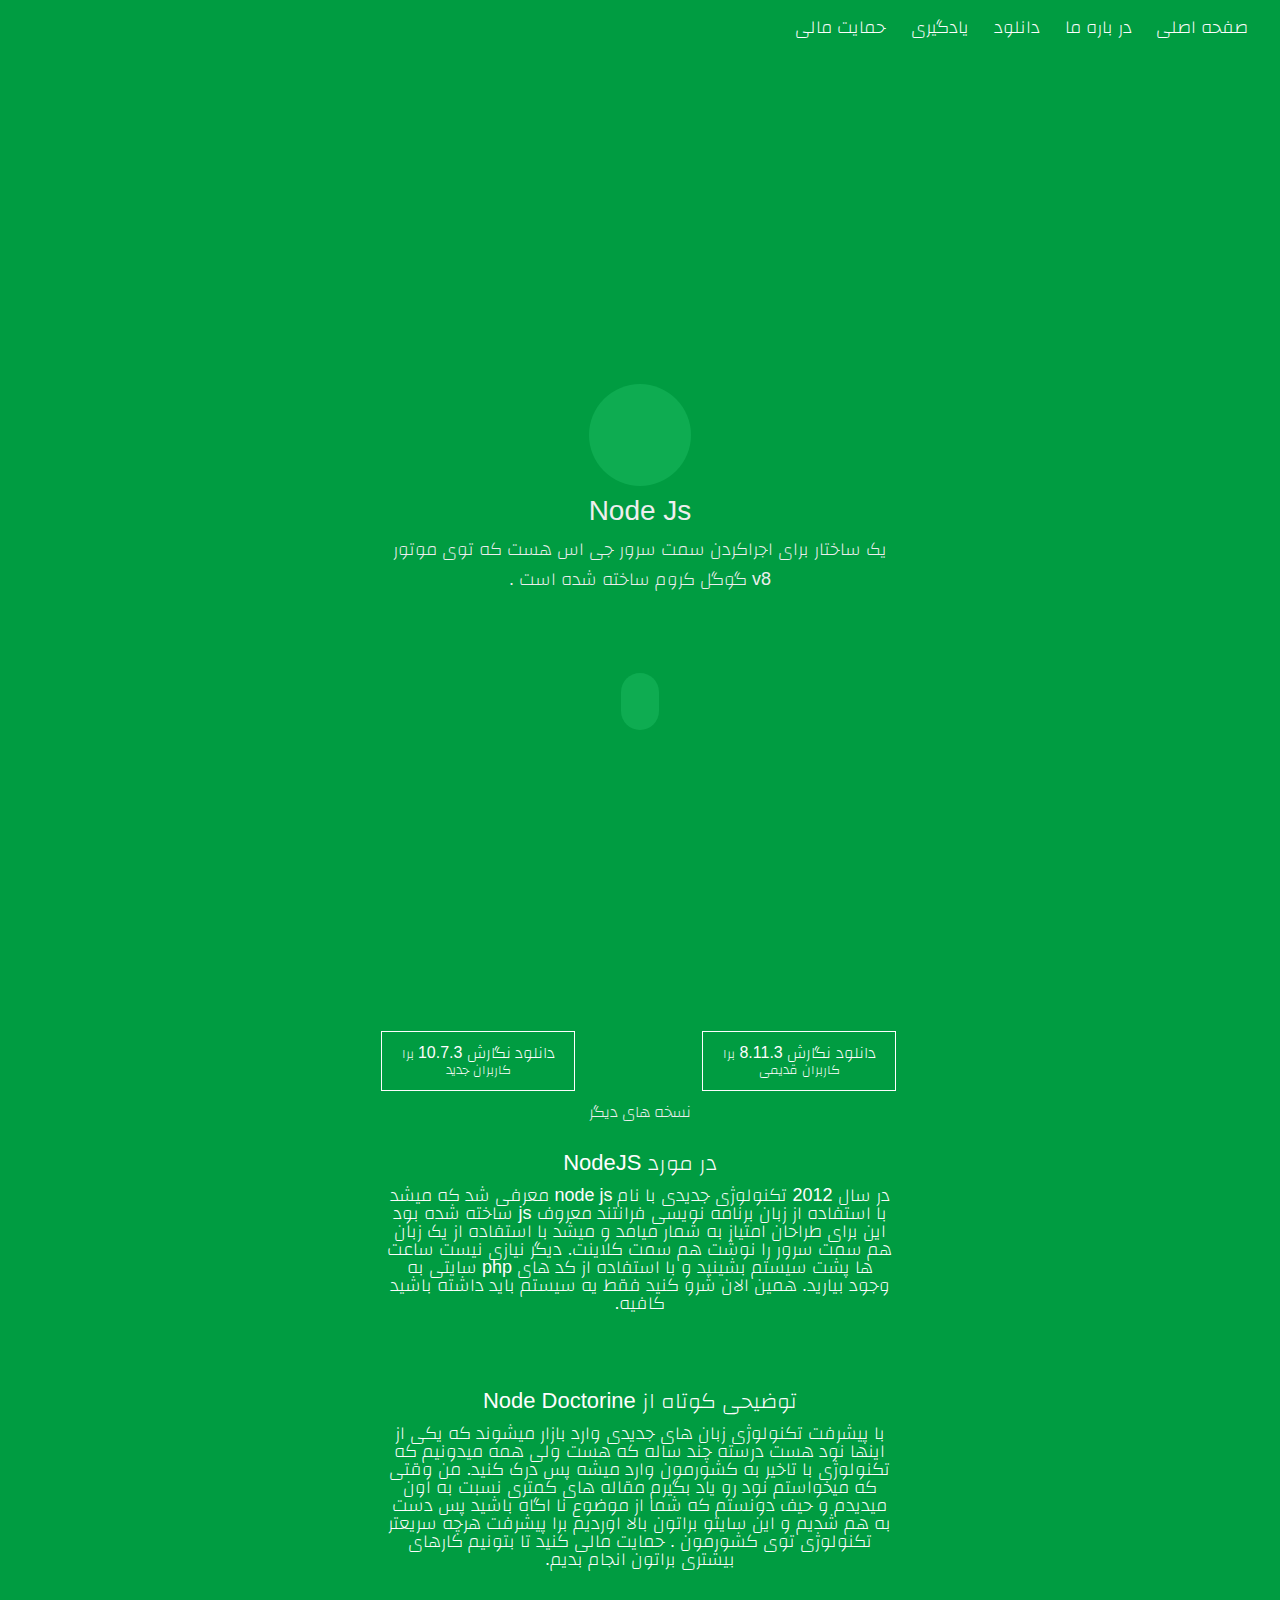
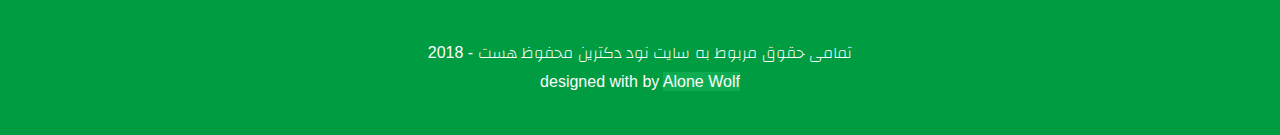
<file: Node Doctorine/index.html>
<!DOCTYPE html>
<html>
<head>
	<title>Node Doctorine</title>
	<link rel="stylesheet" type="text/css" href="./css/style.css">
	<meta charset="utf-8">
	<link href="./fonts/Changa.woff2" rel="stylesheet">
	<link rel="stylesheet" href="https://use.fontawesome.com/releases/v5.1.1/css/all.css" integrity="sha384-O8whS3fhG2OnA5Kas0Y9l3cfpmYjapjI0E4theH4iuMD+pLhbf6JI0jIMfYcK3yZ" crossorigin="anonymous">
</head>
<body lang="fa-IR">
	

	
	<nav class="index-nav-bar">
		<ul class="index-nav-bar-lists">
			<li class="index-nav-bar-list"><a href="#">صفحه اصلی</a></li>
			<li class="index-nav-bar-list"><a href="#about">در باره ما</a></li>
			<li class="index-nav-bar-list"><a href="#download">دانلود</a></li>
			<li class="index-nav-bar-list"><a href="./doc.html">یادگیری</a></li>
			<li class="index-nav-bar-list"><a href="./donate.html">حمایت مالی</a></li>
		</ul>
	</nav>
	<section class="landing">

		<div class="landing-main">
			<div class="landing-img"></div>

			<div class="landing-header">
				<legend class="landing-header-content">Node Js</legend>
			</div>

			<div class="landing-content">
				یک ساختار برای  اجراکردن سمت سرور  جی اس هست که توی موتور  v8 گوگل کروم ساخته شده است .
			</div>

			<div class="landing-drop">
				<div class="fas fa-angle-double-down"></div>
			</div>
		</div>
	</section>

	<div class="clear"></div>

	<section class="download-bar">
		<div class="download-bar-linkes">
			<a href="#" class="download-bar-link"><i class="fas fa-download"></i> <span class="download-bar-link-content">دانلود نگارش 10.7.3 <small class="download-bar-recomend">برا کاربران  جدید </small></span></a>
			<a href="#" class="download-bar-link"><i class="fas fa-download"></i> <span class="download-bar-link-content">دانلود نگارش 8.11.3 <small class="download-bar-recomend">برا کاربران  قدیمی</small></span> </a>
		</div>
		<a href="#" class="more-version">
			<i class="fas fa-angle-left"></i>
			<i> نسخه های دیگر</i>
		</a>
		<div id="download"></div>
	</section>

	<div class="clear"></div>
	
	<section class="about">
		<legend class="about-header">
			در مورد  NodeJS
		</legend>
		<p class="about-content">
			در سال 2012 تکنولوژی جدیدی با نام node js معرفی شد که میشد با استفاده از زبان برنامه نویسی فرانتند معروف js ساخته شده بود این برای طراحان امتیاز به شمار میامد و میشد با استفاده از یک زبان هم سمت سرور را نوشت هم سمت کلاینت. دیگر نیازی نیست ساعت ها پشت سیستم بشینید و با استفاده از کد های php سایتی به وجود بیارید. همین الان شرو کنید فقط یه سیستم باید داشته باشید کافیه.
		</p>
	</section>

	<div class="clear"></div>

	<section class="about">
		<legend class="about-header">
			توضیحی کوتاه از Node Doctorine
		</legend>
		<p class="about-content">
			با پیشرفت تکنولوژی زبان های جدیدی وارد بازار میشوند که یکی از اینها نود هست درسته چند ساله که هست ولی همه میدونیم که تکنولوژی با تاخیر به کشورمون وارد میشه پس درک کنید. من وقتی که میخواستم نود رو یاد بگیرم مقاله های کمتری نسبت به اون میدیدم و حیف دونستم که شما از موضوع نا اگاه باشید پس دست به هم شدیم و این سایتو براتون بالا اوردیم برا پیشرفت هرچه سریعتر تکنولوژی توی کشورمون . حمایت مالی کنید تا بتونیم کارهای بیشتری براتون انجام بدیم.
		</p>
		<div id="about"></div>
	</section>

	<div class="clear"></div>

	<footer class="footer">
		<span>تمامی حقوق مربوط به سایت نود دکترین محفوظ هست - 2018</span>
		<p class="footer-designer">designed with <i class="fas fa-heart"></i> by <span class="footer-designer-name">Alone Wolf<span></p>
	</footer>
</body>
</html>
</file>
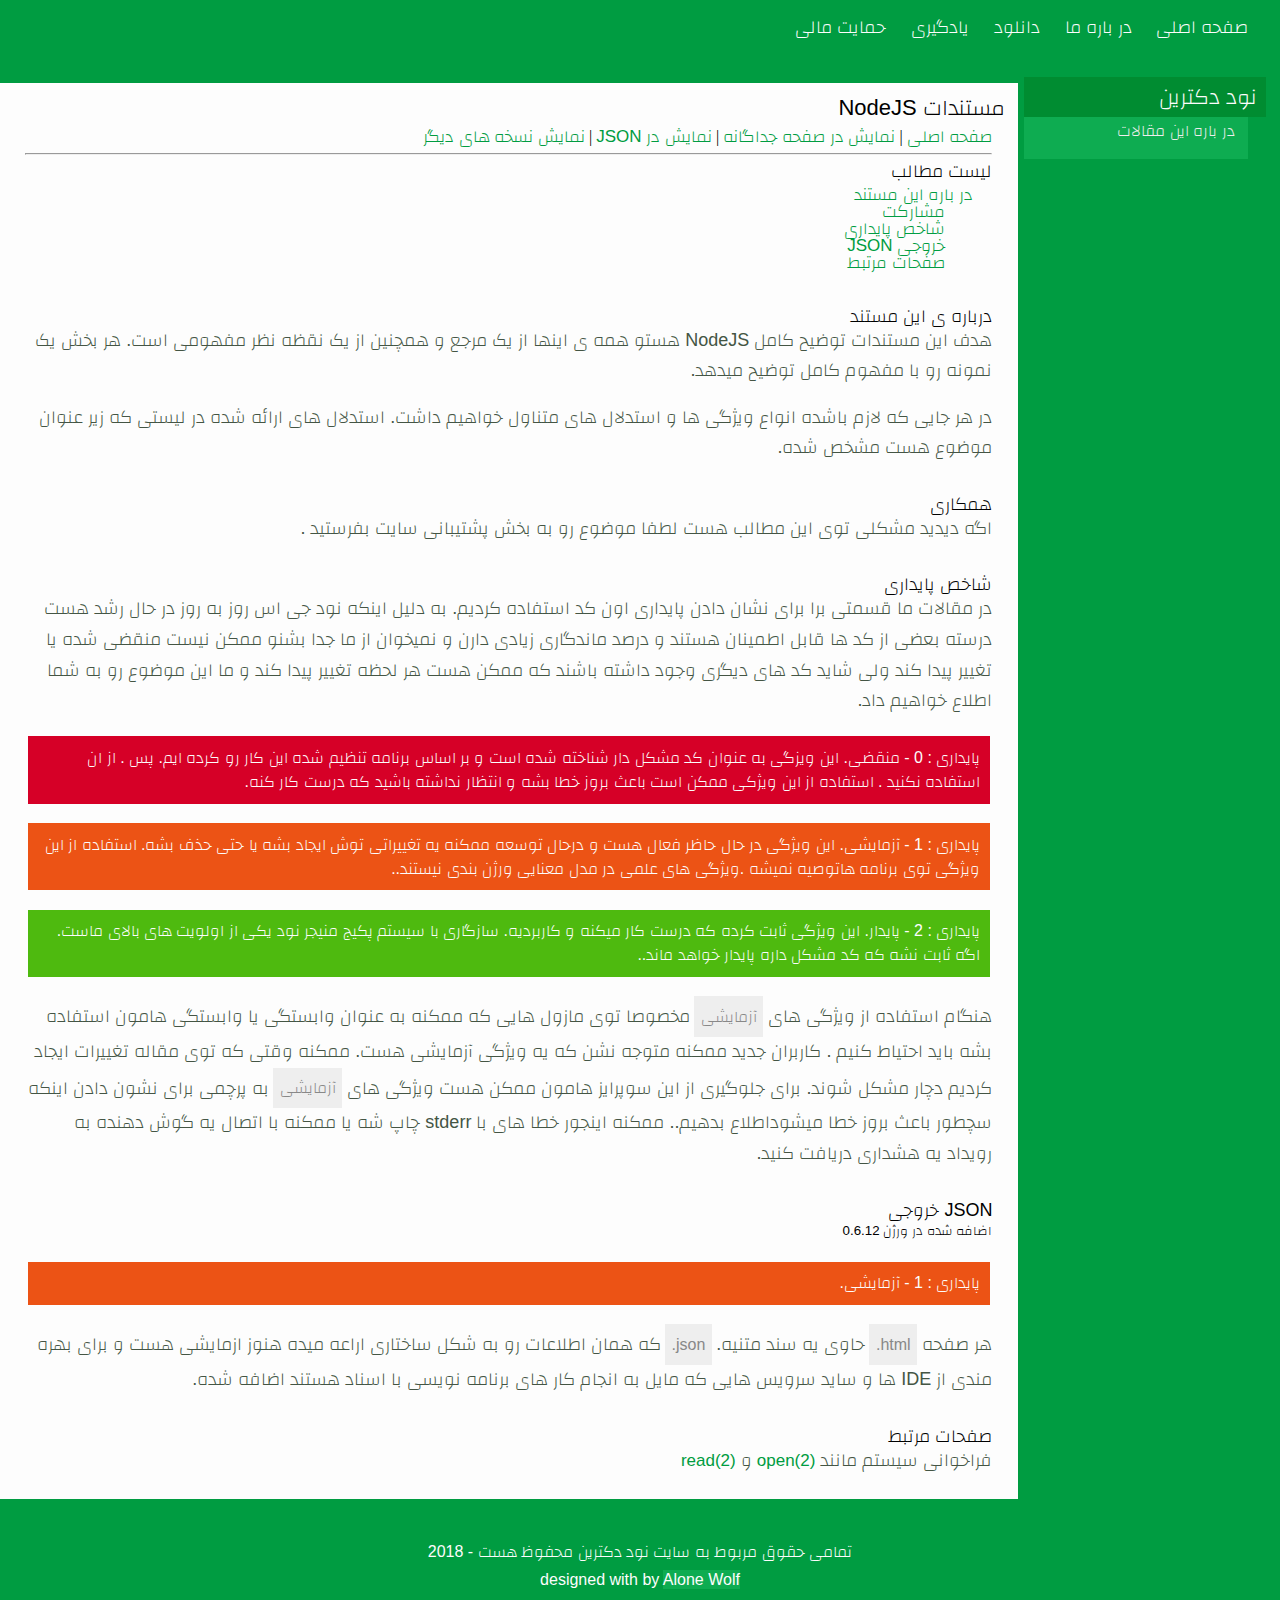
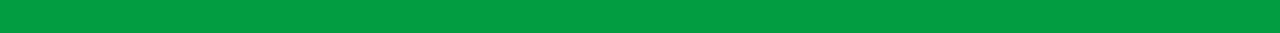
<file: Node Doctorine/doc.html>
<!DOCTYPE html>
<html>
<head>
	<title>Node Doctorine: documentation</title>
		<link href="./fonts/Changa.woff2" rel="stylesheet">
	<link rel="stylesheet" type="text/css" href="./css/style.css">
	<meta charset="utf-8">

	<link rel="stylesheet" href="https://use.fontawesome.com/releases/v5.1.1/css/all.css" integrity="sha384-O8whS3fhG2OnA5Kas0Y9l3cfpmYjapjI0E4theH4iuMD+pLhbf6JI0jIMfYcK3yZ" crossorigin="anonymous">
</head>
<body lang="fa-IR">
	<nav class="doc-nav-bar">
		<ul class="doc-nav-bar-lists">
			<li class="index-nav-bar-list"><a href="./index.html">صفحه اصلی</a></li>
			<li class="index-nav-bar-list"><a href="./index.html#about">در باره ما</a></li>
			<li class="index-nav-bar-list"><a href="./index.html#download">دانلود</a></li>
			<li class="index-nav-bar-list"><a href="#">یادگیری</a></li>
			<li class="index-nav-bar-list"><a href="./donate.html">حمایت مالی</a></li>
		</ul>
	</nav>
	<section class="doc-main">
		<nav class="doc-side-bar">
			<legend class="doc-side-bar-header">نود دکترین</legend>
			<ul class="doc-side-bar-lists">
				<li class="doc-side-bar-list"><a href="#">در باره این مقالات</a></li>
			</ul>
		</nav>
		<section class="doc-content">
			<h3 class="doc-content-header">مستندات NodeJS</h3>
			<div class="doc-content-main">
				<ul class="list-inline">
					<li><a href="#" class="doc-text-linked color-grean">صفحه اصلی</a></li>
					|
					<li><a href="#" class="doc-text-linked color-grean">نمایش در صفحه جداگانه</a></li>
					|
					<li><a href="#" class="doc-text-linked color-grean">نمایش در JSON</a></li>
					|
					<li><a href="#" class="doc-text-linked color-grean">نمایش نسخه های دیگر</a></li>

				</ul>

				<hr>

				<!-- <p class="doc-text-reg">for install nodejs in linux you must enter this commend in your bash :</p> -->
				<legend class="doc-content-main-header">لیست مطالب</legend>

				<ul class="list-block">
					<li class=""><a href="#about" class="doc-text-linked color-grean">در باره این مستند</a></li>
					<li>
						<li class="list-block-multiple"><a href="#hamkari" class="doc-text-linked color-grean">مشارکت</a></li>
						<li class="list-block-multiple"><a href="#state" class="doc-text-linked color-grean">شاخص پایداری</a></li>
						<li class="list-block-multiple"><a href="#outjson" class="doc-text-linked color-grean">خروجی JSON</a></li>
						<li class="list-block-multiple"><a href="#more" class="doc-text-linked color-grean">صفحات مرتبط</a></li>
					</li>
				</ul>
				<br>
				<br>
				<legend class="doc-content-main-header">درباره ی این مستند</legend>
				<span class="direction-rtl display-inline-block">
					<p class="doc-text-reg">
					هدف این مستندات توضیح کامل NodeJS هستو همه ی اینها از یک مرجع و همچنین از یک نقظه نظر مفهومی است. هر بخش  یک نمونه رو با مفهوم کامل توضیح میدهد.
					</p>
					<span id="about"></span>
				</span>

				<br>
				<br>
				<p class="doc-text-reg direction-rtl">
					در هر جایی که لازم باشده انواع ویژگی ها و استدلال های متناول خواهیم داشت. استدلال های ارائه شده در لیستی که زیر عنوان موضوع هست مشخص شده.
				</p>
				
				<br>
				<br>
				<br>

				<legend class="doc-content-main-header">همکاری</legend>

				<p class="doc-text-reg display-inline-block">
					اگه دیدید مشکلی توی این مطالب هست لطفا موضوع رو به بخش پشتیبانی سایت بفرستید .
				</p>
				<span id="hamkari"></span>
				<br>
				<br>
				<br>

				<legend class="doc-content-main-header">شاخص پایداری</legend>

				<p class="doc-text-reg display-inline-block">
					در مقالات ما قسمتی برا برای نشان دادن پایداری اون کد استفاده کردیم. به دلیل اینکه نود جی اس روز به روز در حال رشد هست درسته بعضی از کد ها قابل اطمینان هستند و درصد ماندگاری زیادی دارن و نمیخوان از ما جدا بشنو ممکن نیست منقضی شده یا تغییر پیدا کند ولی شاید کد های دیگری وجود داشته باشند که ممکن هست هر لحظه تغییر پیدا کند و ما این موضوع رو به شما اطلاع خواهیم داد.
				</p>

				<br>

				<div class="stablity-index-depracated">پایداری :
				 <span class="stablity-index">0 - منقضی.</span>
				 <span>این ویزگی به عنوان کد مشکل دار شناخته شده است و بر اساس برنامه تنظیم شده این کار رو کرده ایم. پس . از ان استفاده نکنید . استفاده از این ویژکی ممکن است باعث بروز خطا بشه  و  انتظار نداشته باشید که درست کار کنه.
				 </span>
				</div>

				<div class="stablity-index-experimental">پایداری :
				 <span class="stablity-index">1 - آزمایشی.</span>
				 <span>
					این ویژگی در حال حاظر فعال هست و درحال توسعه ممکنه یه تغییراتی توش ایجاد بشه یا حتی حذف بشه. استفاده از این ویژگی توی برنامه هاتوصیه نمیشه .ویژگی های علمی در مدل معنایی ورژن بندی نیستند..
				 </span>
				</div>

				<div class="stablity-index-stable">پایداری :
				 <span class="stablity-index">2 - پایدار.</span>
				 <span>
					این ویژگی ثابت کرده که درست کار میکنه و کاربردیه. سازگاری با سیستم پکیج منیجر نود یکی از اولویت های بالای ماست. اگه ثابت نشه که کد مشکل داره پایدار خواهد ماند..
				 </span>
				</div>

				<div class="direction-rtl">
					<span class="doc-text-reg">هنگام استفاده از ویژگی های  </span>
					<span class="doc-text-badge">آزمایشی</span>
					<span class="doc-text-reg">
						مخصوصا توی مازول هایی که ممکنه به عنوان وابستگی یا وابستگی هامون استفاده بشه باید احتیاط کنیم . کاربران جدید ممکنه متوجه نشن که یه ویژگی  آزمایشی هست. ممکنه وقتی که توی مقاله تغییرات ایجاد کردیم دچار مشکل شوند. برای جلوگیری از این سوپرایز هامون ممکن هست ویژگی های
					</span>
					<span class="doc-text-badge">آزمایشی</span>
					<span class="doc-text-reg">به پرچمی برای نشون دادن اینکه سچطور باعث بروز خطا میشوداطلاع بدهیم.. ممکنه اینجور خطا های با stderr چاپ شه  یا ممکنه با اتصال یه گوش دهنده به  رویداد یه هشداری دریافت کنید.
					</span>
				</div>
				<span id="state"></span>
				<br>
				<br>

				<legend class="doc-content-main-header">خروجی JSON</legend>
				<small class="small">اضافه شده در ورژن 0.6.12</small>

				<div class="stablity-index-experimental">پایداری :
				 <span class="stablity-index">1 - آزمایشی.</span>
				</div>

				<div class="direction-rtl ">
					<span class="doc-text-reg">هر صفحه </span>
					<span class="doc-text-badge direction-ltr">.html</span>
					<span class="doc-text-reg">حاوی یه سند متنیه.</span>
					<span class="doc-text-badge direction-ltr">.json</span>
					<span class="doc-text-reg">که همان اطلاعات رو به شکل ساختاری اراعه میده هنوز ازمایشی هست و برای بهره مندی از IDE ها و ساید سرویس هایی که مایل به انجام کار های برنامه نویسی با اسناد هستند اضافه شده.</span>

				</div>

				<span id="outjson"></span>

				<br>
				<br>

				<legend class="doc-content-main-header">صفحات مرتبط</legend>
				<div class="direction-rtl">
					<span class="doc-text-reg">
						فراخوانی سیستم مانند
						<span class="doc-text-linked color-grean direction-ltr">open(2)</span>
						و
						<span class="doc-text-linked color-grean direction-ltr">read(2)</span>
					</span>
				</div>
				<span id="more"></span>

				<!-- <p class="doc-text-cmd">~ : sudo apt-get install node-js</p>
				<br>
				<a href="#" class="doc-text-linked">Install</a>
				<p class="doc-text-badge">installed</p>
				<b class="doc-text-bold">salam</b> -->
			</div>
		</section>
	</section>
	<footer class="footer">
		<span>تمامی حقوق مربوط به سایت نود دکترین محفوظ هست - 2018</span>
		<p class="footer-designer">designed with <i class="fas fa-heart"></i> by <span class="footer-designer-name">Alone Wolf<span></p>
	</footer>
</body>
</html>
</file>
<file: Node Doctorine/css/style.css>
/* latin-ext */
@font-face {
  font-family: 'Raleway';
  font-style: normal;
  font-weight: 400;
  src: url(../fonts/latin-ext.woff2) format('woff2');
  unicode-range: U+0100-024F, U+0259, U+1E00-1EFF, U+2020, U+20A0-20AB, U+20AD-20CF, U+2113, U+2C60-2C7F, U+A720-A7FF;
}
/* latin */
@font-face {
  font-family: 'Raleway';
  font-style: normal;
  font-weight: 400;
  src: url(../fonts/latin.woff2) format('woff2');
  unicode-range: U+0000-00FF, U+0131, U+0152-0153, U+02BB-02BC, U+02C6, U+02DA, U+02DC, U+2000-206F, U+2074, U+20AC, U+2122, U+2191, U+2193, U+2212, U+2215, U+FEFF, U+FFFD;
}

@font-face {
  font-family: 'Changa';
  font-style: normal;
  font-weight: 400;
  src: url(../fonts/Changa.woff2) format('woff2');
}
/* http://meyerweb.com/eric/tools/css/reset/ 
   v2.0 | 20110126
   License: none (public domain)
*/

html, body, div, span, applet, object, iframe,
h1, h2, h3, h4, h5, h6, p, blockquote, pre,
a, abbr, acronym, address, big, cite, code,
del, dfn, em, img, ins, kbd, q, s, samp,
/*small,*/ strike, strong, sub, sup, tt, var,
b, u, i, center,
dl, dt, dd, ol, ul, li,
fieldset, form, label, legend,
table, caption, tbody, tfoot, thead, tr, th, td,
article, aside, canvas, details, embed, 
figure, figcaption, footer, header, hgroup, 
menu, nav, output, ruby, section, summary,
time, mark, audio, video {
	margin: 0;
	padding: 0;
	border: 0;
	font-size: 100%;
	font: inherit;
	vertical-align: baseline;
}
/* HTML5 display-role reset for older browsers */
article, aside, details, figcaption, figure, 
footer, header, hgroup, menu, nav, section {
	display: block;
}
body {
	line-height: 1;
	/*overflow: hidden;*/
}
ol, ul {
	list-style: none;
}
blockquote, q {
	quotes: none;
}
blockquote:before, blockquote:after,
q:before, q:after {
	content: '';
	content: none;
}
table {
	border-collapse: collapse;
	border-spacing: 0;
}

::selection {
	background: #444;
	opacity: .7;
	color: #fdfdfd;
}
.landing {
	background: #009C41;
	width: 100%;
	height: 100%;
	display: block;
	padding: 27% 0;
}
.landing-main {
	width: 40%;
	margin: 0 auto;
}
.landing-img {
	border-radius: 100%;
	background: #0EAC51;
	width: 0;
	padding: 10%;
	margin: 0 auto;
}
.landing-header {
	margin: 2% auto;
}
.landing-header-content {
	color: #eee;
	text-align: center;
	font-family: sans-serif;
	font-size: 28px;
	font-family: 'Raleway', sans-serif;
}
.landing-content {
	color: #eee;
	text-align: center;
	font-family: sans-serif;
	font-size: 18px;
	font-family: 'Changa', sans-serif;
	direction: rtl;
	line-height: 1.7em;
}
.landing-drop {
	margin: 0 auto;
	width: 7.5%;
	height: 0;
}
.landing-drop .fa-angle-double-down {
	border-radius: 40px;
	margin: 200% 0;
	text-align: center;
	color: #eee;
	display: block;
	padding: 75% 5%;
	background: #0EAC51;
	animation : droper 1s infinite;
}
@keyframes droper {
	0% { transform: translateY(0); }
	25% { transform: translateY(20px); }
	50% { transform: translateY(-20px); }
	75% { transform: translateY(20px); }
	100% { transform: translateY(-20px); }

}
.download-bar {
	width: 100%;
	/*padding: 5% 0;*/
	background: #009C41;
}
.clear {
	clear: both;
}
.download-bar-linkes {
	width: 50%;
	margin: 0 auto;
	padding: 1% 10%;
}
.download-bar-link {
	text-decoration: none;
	color: #fdfdfd;
	margin: 0 9.6%;
	text-align: center;
	display: inline-block;
	padding: 2% 2.5%;
	width: 25%;
	border: 1px solid #fdfdfd;
	transition: all .45s ease-in-out;

}

.download-bar-link:hover {
	background: #fdfdfd;
	transition: all .45s ease-in-out;
	color: #0EAC51;
	border-radius: 10px;
}
.download-bar-link-content {
	font-family: 'Changa', sans-serif;
	text-align: center;
}
.about {
	width: 100%;
	padding: 2.5% 0;
	background: #009C41;
	color: #fdfdfd;
	margin: 0 auto;
	text-align: center;
}
.about .about-header {
	font-family: 'Changa', sans-serif;
	font-size: 22px;
	direction: rtl;
}
.about .about-content {
	width: 40%;
	margin: 1% auto;
	font-family: 'Changa', sans-serif;
	font-weight: 16px;
	text-align: center;
	font-size: 18px;
	direction: rtl;
}
.footer {
	background: #009C41;
	width: 100%;
	padding: 2.5% 0;
	color: #fdfdfd;
	text-align: center;
	margin: 0 auto;
	font-family: 'Changa', sans-serif;
	font-weight: 16px;
	direction: rtl;
}
.footer-designer {
	margin: 1%;
	font-family: 'Raleway', sans-serif;
}
.footer-designer .fa-heart {
	animation: heart .8s infinite;
}
.footer-designer-name {
	color: #fdfdfd;
	background: #0EAC51;
}
@keyframes heart {
	0% {color : #9A0038;}
	100% { color: #009C41; }
}
.download-bar-recomend {
	text-align: center;
}
.index-nav-bar {
	background: #009C41;
	color: #fdfdfd;
	text-align: right;
	padding: 1.5%;
}
.index-nav-bar-list {
	display: inline-block;
	float: right;
	margin: 0 1%;
}
.index-nav-bar-list a {
	text-decoration: none;
	color: #fdfdfd;
	font-family: 'Changa', sans-serif;
	font-size: 18px;
}
.doc-nav-bar {
	background: #009C41;
	color: #fdfdfd;
	text-align: right;
	padding: 1.5%;
}
.doc-nav-bar-list {
	display: inline-block;
	float: right;
	margin: 0 1%;
}
.doc-nav-bar-list a {
	text-decoration: none;
	color: #fdfdfd;
	font-family: 'Changa', sans-serif;
	font-size: 18px;
}
.doc-main {
	background: #009C41;
	width: 100%;
	height: 100%;
	display: block;
	padding: 2% 0;
	float: right;
}
.doc-side-bar {
	background: #0EAC51;
	width: 17.5%;
	padding: 0 0 1% 0;
	float: right;
	margin: 1% 2.5% 0 0;
}
.doc-side-bar-header {
	color: #fdfdfd;
	text-align: right;
	direction: rtl;
	font-family: 'Changa', sans-serif;
	font-size: 22px;
	width: 100%;
	background: #008C31;
	padding: 4%;
}
.doc-side-bar-list {
	width: 100%;
	padding: 2% 0;
}
.doc-side-bar-list a {
	color: #eee;
	text-decoration: none;
	display: block;
	text-align: right;
	padding: 1%;
	font-family: 'Changa', sans-serif;
	font-size: 16px;
	margin: 0 5%;
}
.doc-content {
	width: 77.5%;
	margin: 1.5% auto;
	background: #fdfdfd;
	padding: 1%;
	float: left;
	height: 100%;
}
.doc-content-header {
	font-family: 'Raleway', 'Changa', sans-serif;
	font-size: 22px;
	direction: rtl;
	text-align: right;
}
.doc-content-main {
	width: 97.5%;
	margin: 0 auto;
	text-align: right;
	padding: 1%;
}
.doc-text-reg {
	color: #454;
	font-family: 'Changa', sans-serif;
	font-size: 18px;
	display: inline;
	text-align: right;
	direction: rtl;
	line-height: 1.7em;
}
.doc-text-cmd {
	background: #000;
	padding: 2%;
	width: 60%;
	margin: 1% 0;
	border-radius: 5px;
	color: #eee;
	font-family: 'Source Code Pro', sans-serif;
	font-size: 16px;
	text-align: left;
	display: inline-block;

}
.doc-text-linked {
	color: #19B5FE;
	text-decoration: none;
	font-family: 'Changa', sans-serif;
	font-size: 17px;
	display: inline-block;
	text-align: left;
	direction: rtl;

}
.doc-text-badge {
	background: #eee;
	display: inline-flex;
	padding: .7%;
	color: #888;
	font-family: 'Raleway', 'Changa', sans-serif;
	font-size: 16px;
	direction: rtl;
	text-align: right;
	line-height: 1.7em;
}
.doc-text-bold {
	display: inline-block;
	color: #bbb;
	font-family: 'Raleway', sans-serif;
	font-size: 19px !important;
	direction: rtl;

}
.color-grean {
	color: #009C41;
}
.list-inline {
	direction: rtl;
}
.list-inline li{
	display: inline-block;
}
.doc-content-main-header {
	font-family: 'Changa', sans-serif;
	font-size: 18px;
}
.list-block{
	display: block;
	margin: .5% 2% !important;
}
.list-block li{
	/*margin: .5% 0;*/
	/*list-style: circle;*/
}
.list-block-multiple{
	margin: 0 3% 0 0;
}
.stablity-index-depracated {
	background: #D60027;
	padding: 1%;
	width: 97.5%;
	color: #fdfdfd;
	margin: 2% auto;
	font-family: 'Changa', sans-serif;
	font-size: 16px;
	line-height: 1.5em;
	direction: rtl;	
}
.stablity-index-experimental {
	background: #EC5315;
	padding: 1%;
	width: 97.5%;
	color: #fdfdfd;
	margin: 2% auto;
	font-family: 'Changa', sans-serif;
	font-size: 16px;
	line-height: 1.5em;
	direction: rtl;	
}
.stablity-index-stable {
	background: #4EBA0F;
	padding: 1%;
	width: 97.5%;
	color: #fdfdfd;
	margin: 2% auto;
	font-family: 'Changa', sans-serif;
	font-size: 16px;
	line-height: 1.5em;
	direction: rtl;	
}
.direction-rtl {
	direction: rtl;
}
.direction-ltr {
	direction: ltr;
}
.small {
	font-family: 'Changa', 'Raleway', sans-serif;
	line-height: 1.7em;
}
.display-inline-block {
	display: inline-block;
}
.don-content {
	margin: 15% auto;
	width: 35%;
	padding: 1%;
}
.don-img {
	text-align: center;
	margin: 0 auto;
	display: block;
	padding: 20%;
	border-radius: 100%;
	background: #0EAC51;
	width: 0;
}
.don-main {
	padding: 1% 0;
	width: 100%;
	background: #009C41;
}
.font {
	font-family: 'Changa', 'Raleway', sans-serif;
}
.don-drop {
	text-align: center;	
	margin: 5% auto;
	/*background: #0EAC51;*/
	width: 80%;
	padding: 4%;
	border-radius: 10px;
	border: 2px solid #fdfdfd;
	transition: .4s all ease-in-out;
}
.don-drop a{
	transition: .4s all ease-in-out;
	color: #fdfdfd;
}
.don-drop:hover {
	transition: .4s all ease-in-out;
	background: #fdfdfd;
}
.don-drop:hover a {
	transition: .4s all ease-in-out;
	color: #0EAC51;
} 
.more-version {
	color: #eee;
	margin: 0 auto;
	/*float: left;*/
	text-align: center;
	display: block;	
	text-decoration: none;
	font-family: 'Changa', 'Raleway', sans-serif;
}
</file>
